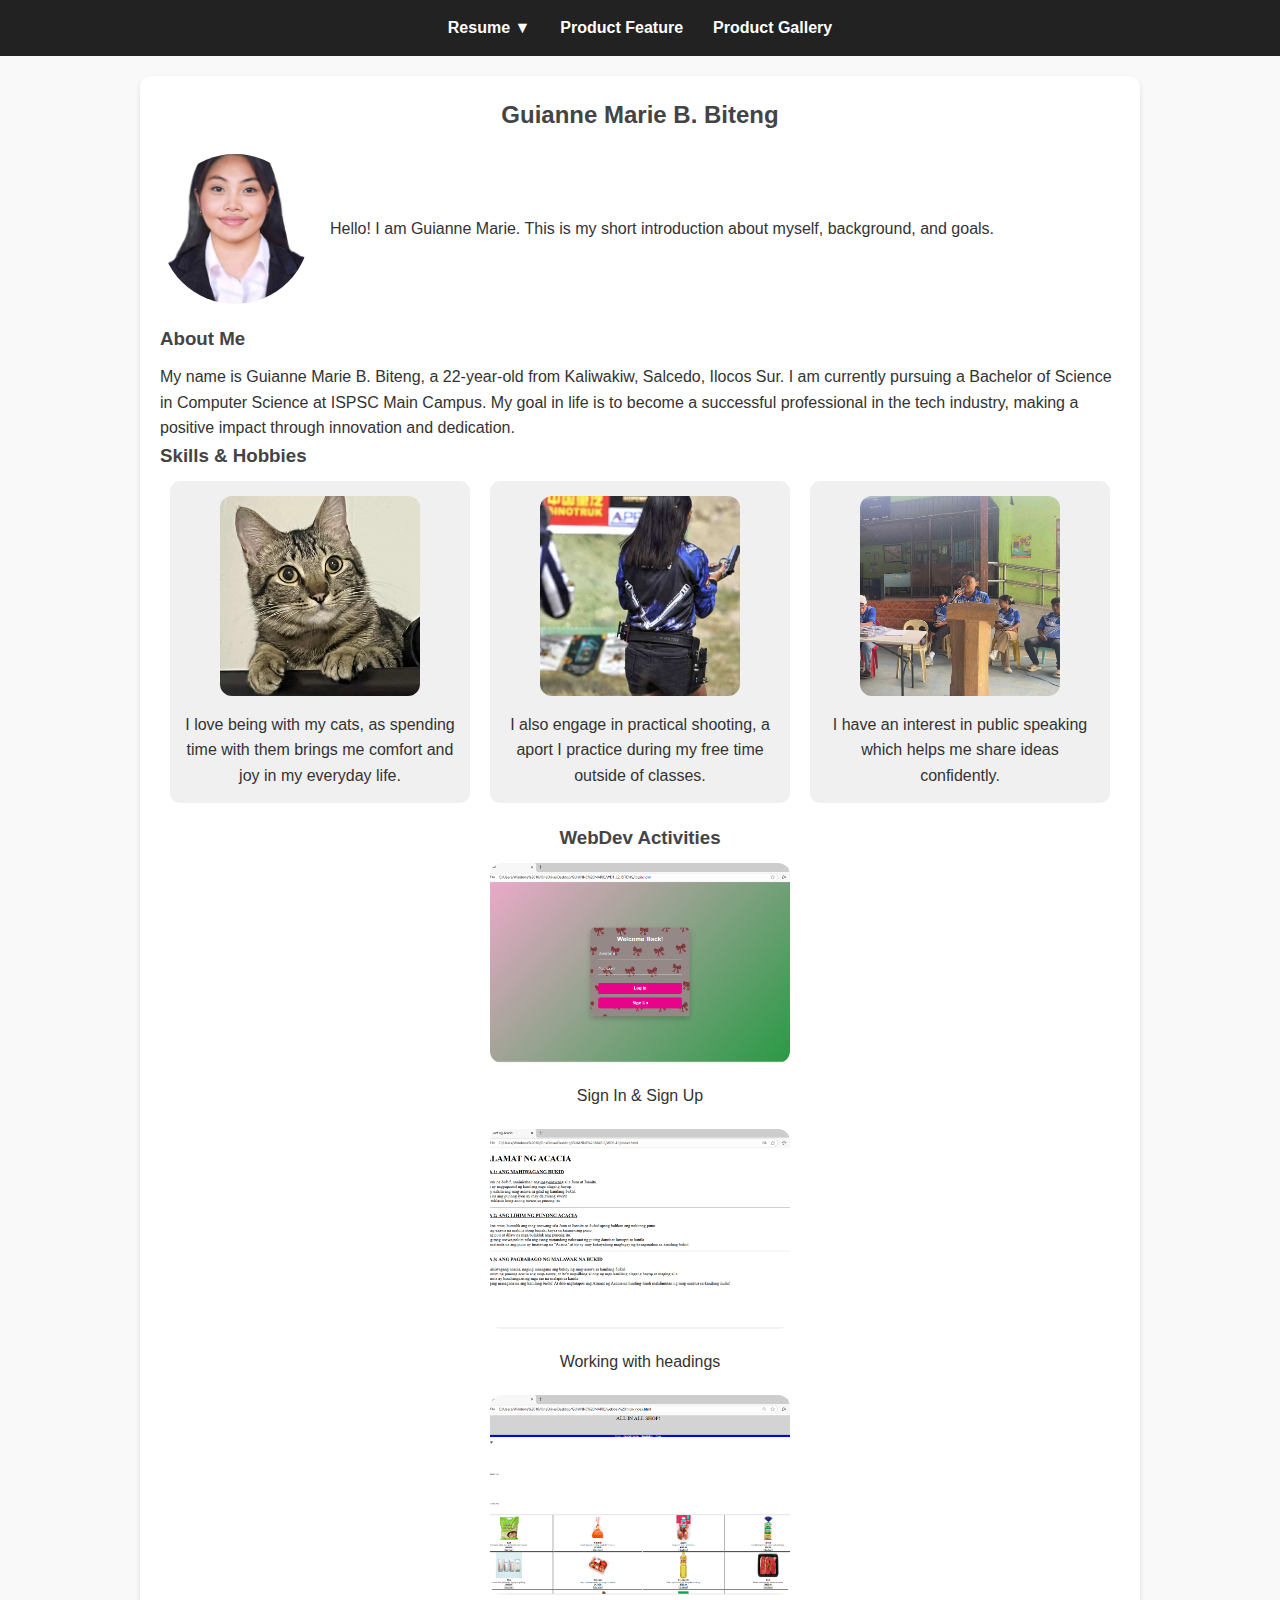
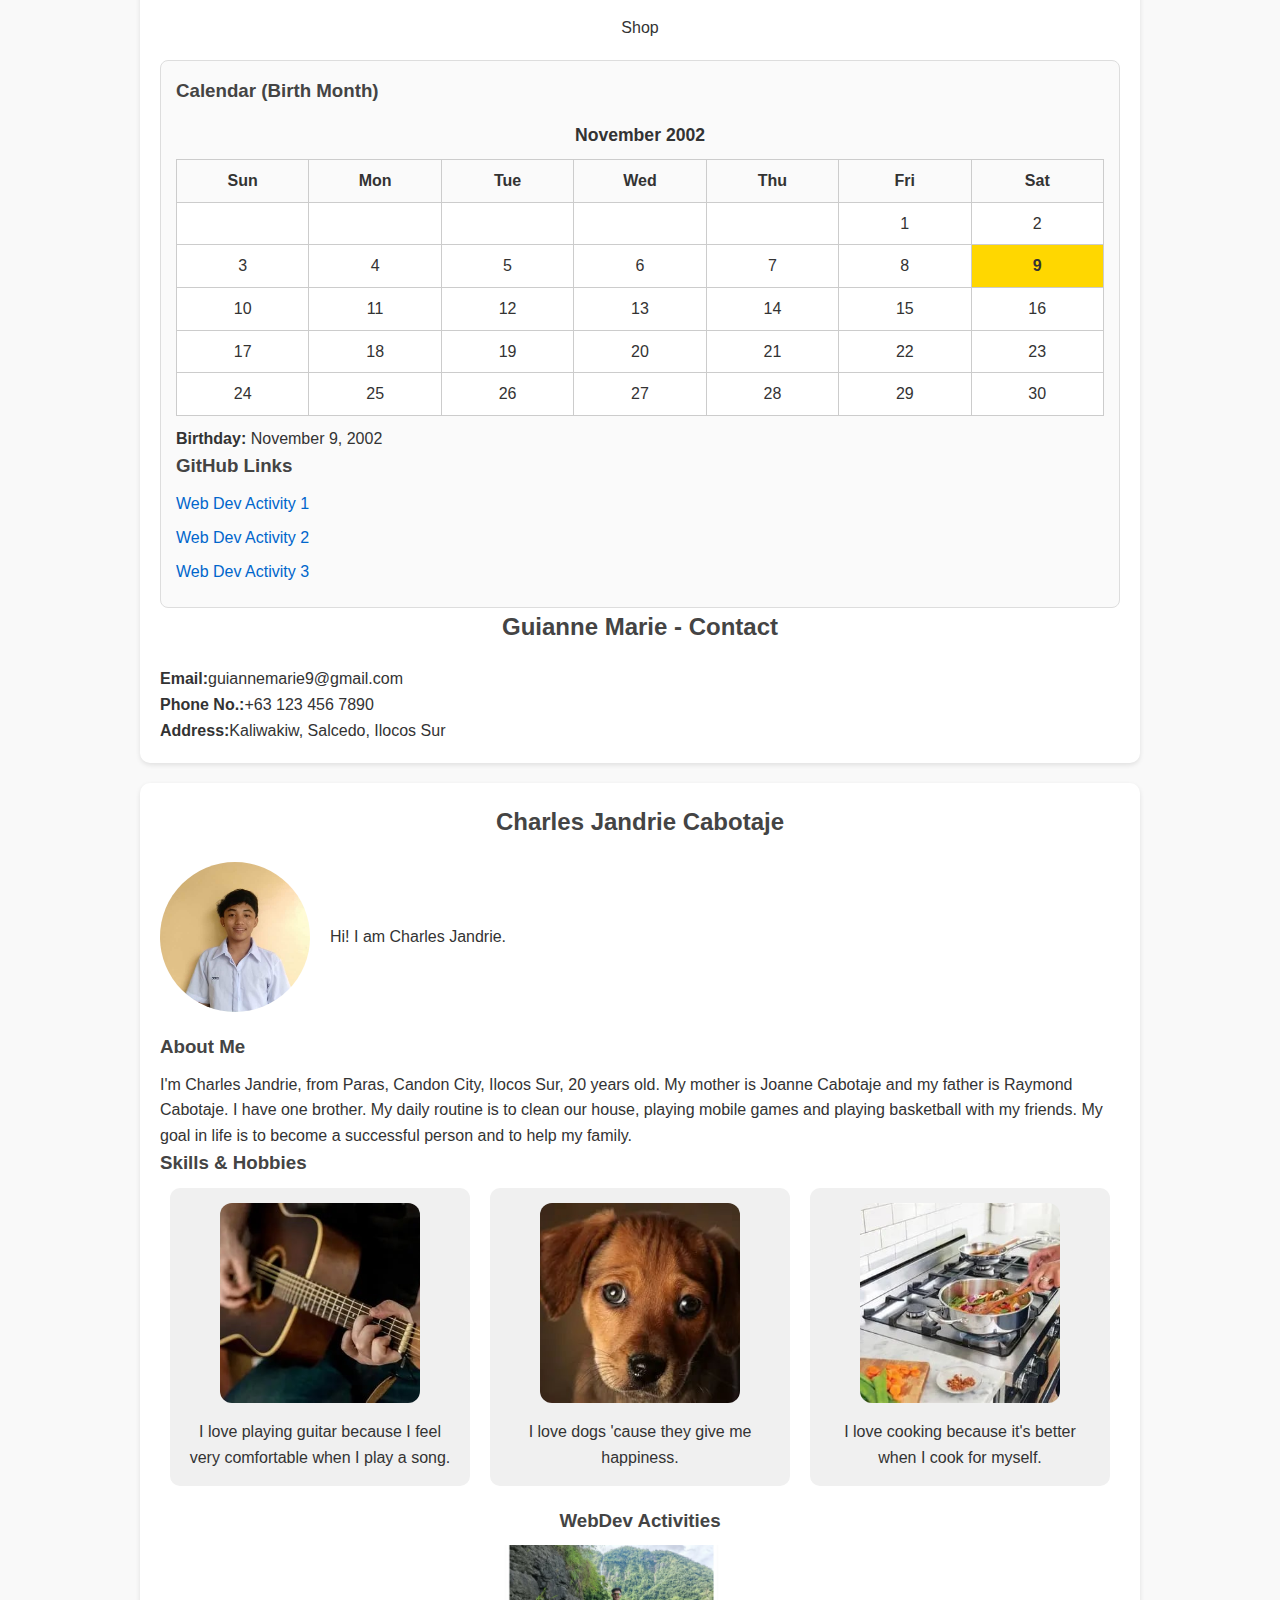
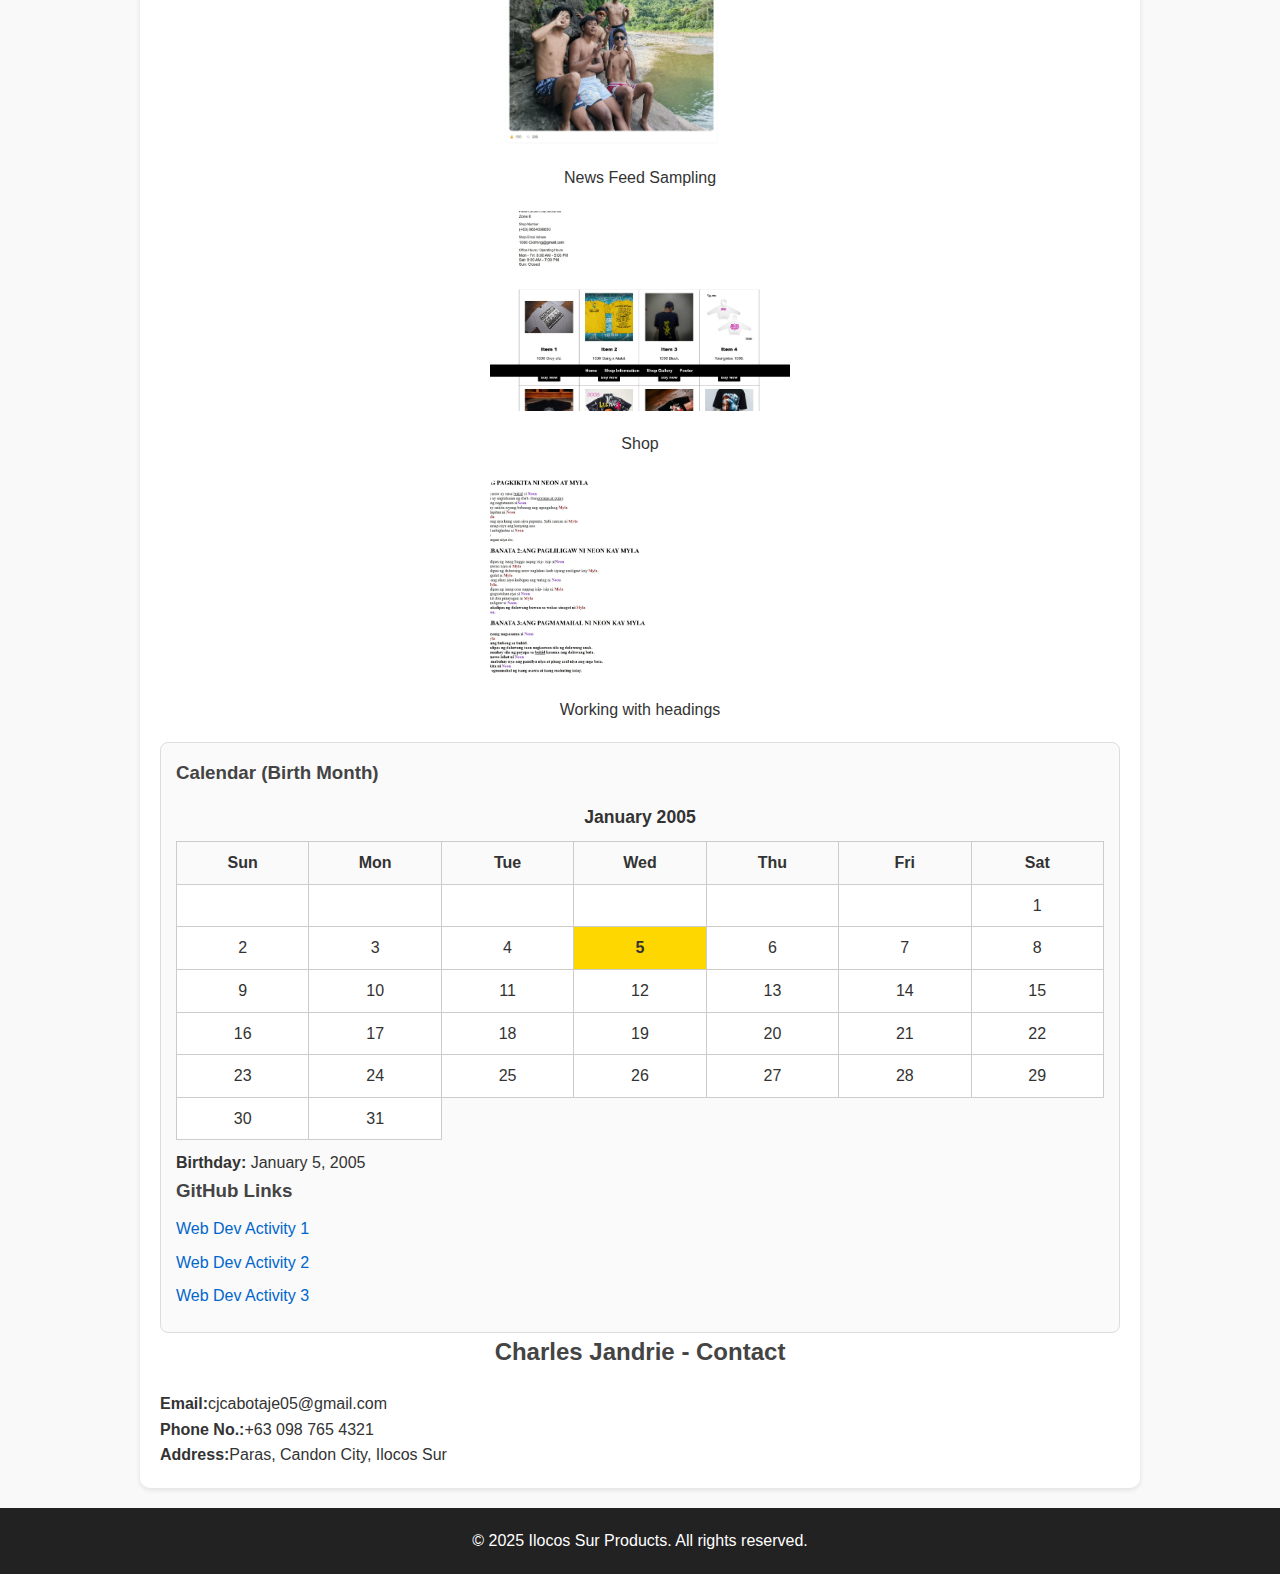
<file: CS2C_MCO_Biteng_GM/index.html>
<!DOCTYPE html>
<html lang="en">
<head>
  <meta charset="UTF-8">
  <meta name="viewport" content="width=device-width, initial-scale=1.0">
  <title>Resume / About Us</title>
  <link rel="stylesheet" href="css/style.css">
  <script src="js/file.js" defer></script>
</head>
<body>

  <header>
    <nav>
      <ul>
        <li class="dropdown">
          <a href="#">Resume ▼</a>
          <ul class="dropdown-content">
            <li class="dropdown">
              <a href="#personA">Guianne Marie B. Biteng ▸</a>
              <ul class="sub-dropdown">
                <li><a href="#personA-about">About Me</a></li>
                <li><a href="#personA-skills">Skills & Hobbies</a></li>
                <li><a href="#personA-activities">WebDev Activities</a></li>
                <li><a href="#personA-contact">Contact</a></li>
              </ul>
            </li>
            <li class="dropdown">
              <a href="#personB">Charles Jandrie Cabotaje ▸</a>
              <ul class="sub-dropdown">
                <li><a href="#personB-about">About Me</a></li>
                <li><a href="#personB-skills">Skills & Hobbies</a></li>
                <li><a href="#personB-activities">WebDev Activities</a></li>
                <li><a href="#personB-contact">Contact</a></li>
              </ul>
            </li>
          </ul>
        </li>
        <li><a href="product_feature.html">Product Feature</a></li>
        <li><a href="product_gallery.html">Product Gallery</a></li>
      </ul>
    </nav>
  </header>
  <section id="personA" class="resume">
    <h2>Guianne Marie B. Biteng</h2>

    <div class="intro">
      <img src="img/d4ccef22-626f-421e-a513-18c565ef8ce5.jpg" alt="Person A Portrait" class="portrait">
      <p>Hello! I am Guianne Marie. This is my short introduction about myself, background, and goals.</p>
    </div>

    <div id="personA-about" class="about">
      <h3>About Me</h3>
      <p>My name is Guianne Marie B. Biteng, a 22-year-old from Kaliwakiw, Salcedo, Ilocos Sur. I am currently pursuing a 
        Bachelor of Science in Computer Science at ISPSC Main Campus. My goal in life is to become a successful professional in the tech industry, 
        making a positive impact through innovation and dedication.</p>
    </div>

    <div id="personA-skills" class="skills">
      <h3>Skills & Hobbies</h3>
      <ul>
        <li><img src="img/2b7ea6c6-2dc7-4060-b4e7-af43dd059ca8.jpg" alt="">I love being with my cats, as spending time with them brings me comfort and joy in my everyday life.</li>
        <li><img src="img/f8d498c9-2f76-4655-8112-f134c06ad45c.jpg" alt="">I also engage in practical shooting, a aport I practice during my free time outside of classes.</li>
        <li><img src="img/ba31e95b-02fc-4d4c-a203-5f8c9c9c4464.jpg" alt="">I have an interest in public speaking which helps me share ideas confidently.</li>
      </ul>
    </div>

    <div id="personA-activities" class="activities">
      <h3>WebDev Activities</h3>
      <div class="activity"><img src="img/1.png" alt=""><p>Sign In & Sign Up</p></div>
      <div class="activity"><img src="img/2.png" alt=""><p>Working with headings</p></div>
      <div class="activity"><img src="img/3.png" alt=""><p>Shop</p></div>
    </div>

    <aside>
      <h3>Calendar (Birth Month)</h3>
      <div id="calendarA"></div>
      <p><strong>Birthday:</strong> November 9, 2002</p>

      <h3>GitHub Links</h3>
      <ul>
        <li><a href="https://github.com/guiannemarie/WDI-L2_BITENG" target="_blank">Web Dev Activity 1</a></li>
        <li><a href="https://github.com/guiannemarie/WD1-L1/commit/9e8d6b407cd54659fa07ce2d147f46526f6e6ecc" target="_blank">Web Dev Activity 2</a></li>
        <li><a href="https://github.com/guiannemarie/WD1-LQ1-HTML-Quiz/blob/main/index.html" target="_blank">Web Dev Activity 3</a></li>
      </ul>
    </aside>

   <section id="personA-contact">
    <h2>Guianne Marie - Contact</h2>
    <p><strong>Email:</strong>guiannemarie9@gmail.com</p>
    <p><strong>Phone No.:</strong>+63 123 456 7890</p>
    <p><strong>Address:</strong>Kaliwakiw, Salcedo, Ilocos Sur</p>
  </section>
  </section>
  <section id="personB" class="resume">
    <h2>Charles Jandrie Cabotaje</h2>

    <div class="intro">
      <img src="img/9a6ce4d2-ac77-4169-8739-62c5c42bb116.jpg" alt="Person B Portrait" class="portrait">
      <p>Hi! I am Charles Jandrie.</p>
    </div>

    <div id="personB-about" class="about">
      <h3>About Me</h3>
      <p>I'm Charles Jandrie, from Paras, Candon City, Ilocos Sur, 20 years old. My mother is Joanne Cabotaje
        and my father is Raymond Cabotaje. I have one brother. My daily routine is to clean our house,
        playing mobile games and playing basketball with my friends. My goal in life is to become a successful person
        and to help my family.
      </p>
    </div>

    <div id="personB-skills" class="skills">
      <h3>Skills & Hobbies</h3>
      <ul>
        <li><img src="img/90ec7931-7e04-484a-a157-b053eb75dcad.jpg" alt="">I love playing guitar because I feel very comfortable when I play a song.</li>
        <li><img src="img/0e553b93-9ffb-43c2-9e57-1fa0bde67e66.jpg" alt="">I love dogs 'cause they give me happiness.</li>
        <li><img src="img/5e3607b1-b68e-4482-9cb3-6e606d8d489f.jpg" alt="">I love cooking because it's better when I cook for myself.</li>
      </ul>
    </div>

    <div id="personB-activities" class="activities">
      <h3>WebDev Activities</h3>
      <div class="activity"><img src="img/72695663-93ce-47a0-9e84-626355bdee6c.jpg" alt=""><p>News Feed Sampling</p></div>
      <div class="activity"><img src="img/4a5d3958-70ac-4dcb-8cb6-644b58ebabdb.jpg" alt=""><p>Shop</p></div>
      <div class="activity"><img src="img/dbad0e95-1a53-4dc8-86d2-fd63a1c264a0.jpg" alt=""><p>Working with headings</p></div>
    </div>

    <aside>
      <h3>Calendar (Birth Month)</h3>
      <div id="calendarB"></div>
      <p><strong>Birthday:</strong> January 5, 2005</p>

      <h3>GitHub Links</h3>
      <ul>
        <li><a href="https://github.com/cjcabotaje05-hue/WD1-LQ2" target="_blank">Web Dev Activity 1</a></li>
        <li><a href="https://github.com/cjcabotaje05-hue/WD1-LQ2-CABOTAJE" target="_blank">Web Dev Activity 2</a></li>
        <li><a href="https://github.com/cjcabotaje05-hue/wd1-p1.git" target="_blank">Web Dev Activity 3</a></li>
      </ul>
    </aside>

   <section id="personB-contact">
    <h2>Charles Jandrie - Contact</h2>
    <p><strong>Email:</strong>cjcabotaje05@gmail.com</p>
    <p><strong>Phone No.:</strong>+63 098 765 4321</p>
    <p><strong>Address:</strong>Paras, Candon City, Ilocos Sur</p>
  </section>
  </section>

  <footer><p>&copy; 2025 Ilocos Sur Products. All rights reserved.</p></footer>
</body>
</html>
</file>
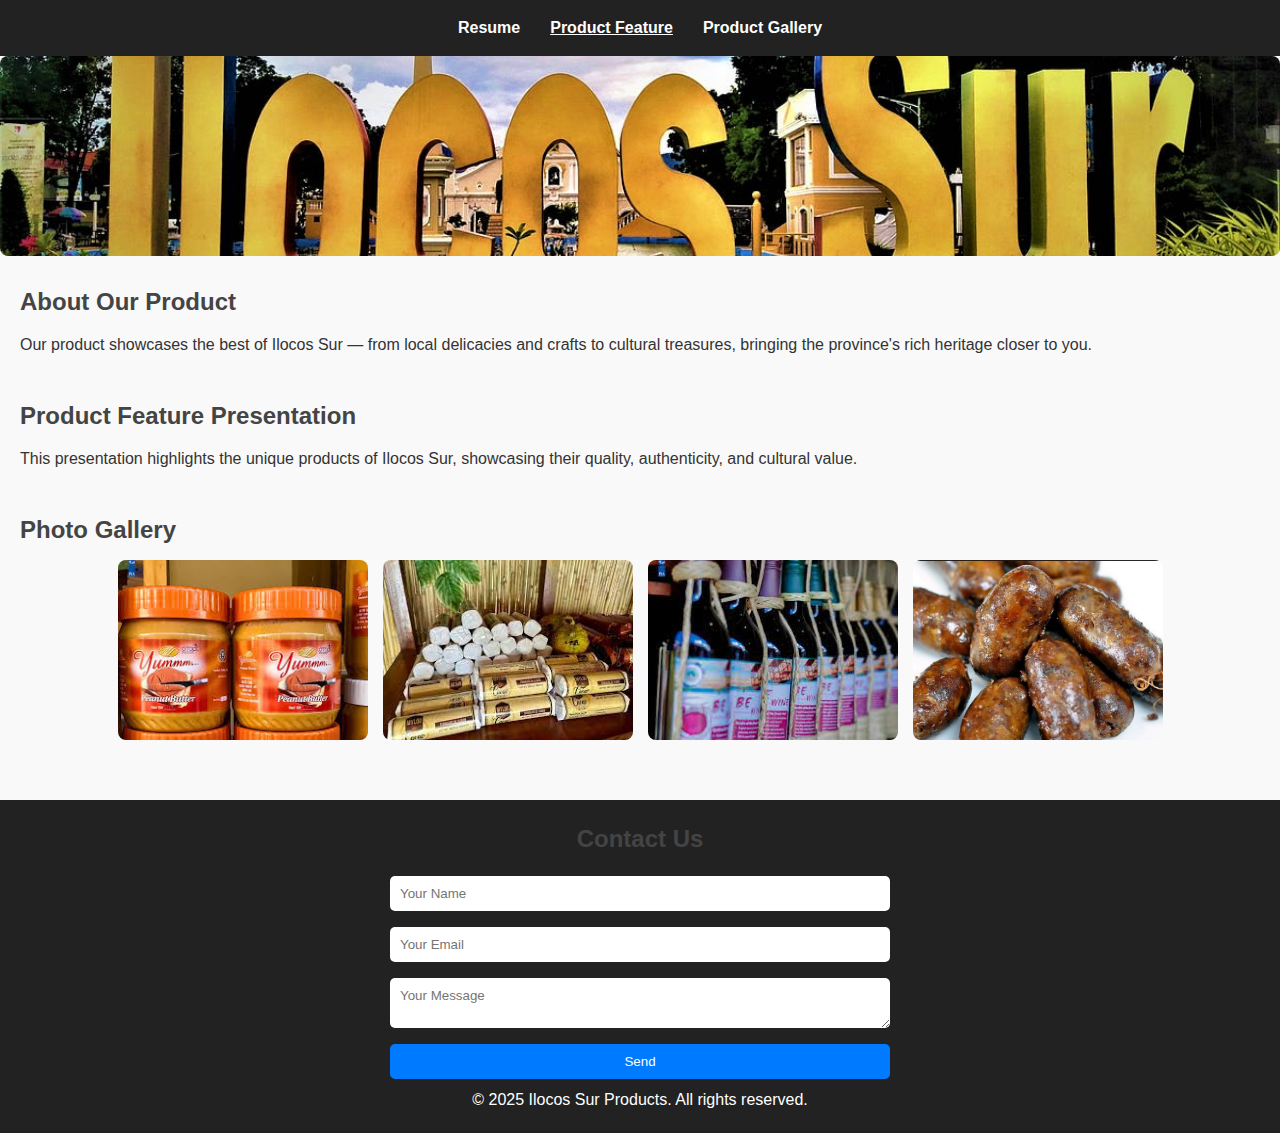
<file: CS2C_MCO_Biteng_GM/product_feature.html>
<!DOCTYPE html>
<html lang="en">
<head>
  <meta charset="UTF-8">
  <meta name="viewport" content="width=device-width, initial-scale=1.0">
  <title>Product Feature</title>
  <link rel="stylesheet" href="css/style.css">
</head>
<body>
  <header>
    <nav>
      <ul>
        <li><a href="index.html">Resume</a></li>
        <li><a href="product_feature.html" class="active">Product Feature</a></li>
        <li><a href="product_gallery.html">Product Gallery</a></li>
      </ul>
    </nav>
  </header>
  <section class="hero thin-hero">
    <img src="img/ilocos sur.jpg" alt="Gallery Hero">
  </section>
  <main>
    <section class="about-product">
      <h2>About Our Product</h2>
      <p>Our product showcases the best of Ilocos Sur — from local delicacies and crafts to cultural treasures, 
        bringing the province's rich heritage closer to you.</p>
    </section>
    <section class="product-presentation">
      <h2>Product Feature Presentation</h2>
      <p>This presentation highlights the unique products of Ilocos Sur, 
        showcasing their quality, authenticity, and cultural value.</p>
    </section>

    <section class="photo-gallery">
      <h2>Photo Gallery</h2>
      <div class="gallery">
        <img src="img/peanut butter.jpg" alt="Product Image 1">
        <img src="img/tablea.jpg" alt="Product Image 2">
        <img src="img/ube wine.jpg" alt="Product Image 3">
        <img src="img/vigan longganisa.jpg" alt="Product Image 4">
      </div>
    </section>
  </main>

  <footer>
    <h2>Contact Us</h2>
    <form>
      <input type="text" name="name" placeholder="Your Name" required>
      <input type="email" name="email" placeholder="Your Email" required>
      <textarea name="message" placeholder="Your Message" required></textarea>
      <button type="submit">Send</button>
    </form>
    <p>&copy; 2025 Ilocos Sur Products. All rights reserved.</p>
  </footer>
</body>
</html>
</file>
<file: CS2C_MCO_Biteng_GM/css/style.css>
* {
  margin: 0;
  padding: 0;
  box-sizing: border-box;
  font-family: Arial, Helvetica, sans-serif;
}

body {
  line-height: 1.6;
  background: #f9f9f9;
  color: #333;
}

h2, h3 {
  margin-bottom: 10px;
  color: #444;
}

img {
  max-width: 100%;
  height: auto;
  border-radius: 8px;
}

header {
  background: #222;
  color: #fff;
  padding: 15px;
  text-align: center;
}

header nav ul {
  display: flex;
  justify-content: center;
  list-style: none;
}

header nav ul li {
  margin: 0 15px;
  position: relative;
}

header nav ul li a {
  color: #fff;         
  text-decoration: none;
  font-weight: bold;
  transition: color 0.3s;
}

header nav ul li a.active {
  color: #fff;
  text-decoration: underline;
}

header nav ul li a {
  color: #fff;         
  text-decoration: none;
  font-weight: bold;
  transition: color 0.3s;
}

.dropdown-content {
  display: none;
  position: absolute;
  top: 100%;
  left: 0;
  background: #333;
  min-width: 220px;
  z-index: 10;
  list-style: none;
  padding: 0;
  margin: 0;
  border-radius: 0 0 8px 8px;
  box-shadow: 0 2px 8px #2224;
}

.dropdown-content li a {
  color: #fff;
  padding: 12px 20px;
  display: block;
  text-align: left;
  text-decoration: none;
  font-weight: normal;
}

.dropdown-content li a:hover {
  background: #444;
}

.dropdown:hover .dropdown-content {
  display: block;
}

.hero {
  text-align: center;
  position: relative;
}

.hero img {
  width: 100%;
  height: 300px;
  object-fit: cover;
}

.hero h1 {
  position: absolute;
  bottom: 20px;
  left: 50%;
  transform: translateX(-50%);
  background: rgba(0,0,0,0.6);
  color: #fff;
  padding: 10px 20px;
  border-radius: 5px;
}

.thin-hero img {
  height: 200px;
}

main {
  padding: 20px;
}

.resume {
  background: #fff;
  margin: 20px auto;
  padding: 20px;
  width: 90%;
  max-width: 1000px;
  border-radius: 10px;
  box-shadow: 0 2px 5px rgba(0,0,0,0.1);
}

.resume h2 {
  text-align: center;
  margin-bottom: 20px;
}

.intro {
  display: flex;
  align-items: center;
  gap: 20px;
  margin-bottom: 20px;
}

.portrait {
  width: 150px;
  height: 150px;
  object-fit: cover;
  border-radius: 50%;
}

.skills ul {
  list-style: none;
  display: flex;
  gap: 20px;
  flex-wrap: wrap;
  justify-content: center; 
  align-items: center;
  margin-top: 10px;
}

.skills ul li {
  background: #f0f0f0;
  padding: 15px;
  border-radius: 10px;
  flex: 1 1 250px;
  text-align: center;
  max-width: 300px;
}

.skills ul li img {
  width: 200px;
  height: 200px;
  object-fit: cover;
  margin-bottom: 16px;
  border-radius: 12px;
  display: block;
  margin-left: auto;
  margin-right: auto;
}

.activities {
  margin-top: 20px;
  text-align: center;
}

.activity {
  display: flex;
  flex-direction: column; 
  align-items: center;   
  margin-bottom: 20px;
  gap: 10px;
}

.activity img {
  width: 300px;     
  height: 200px;     
  object-fit: cover;
  border-radius: 12px;
  display: block;
  margin-bottom: 10px;
}

aside {
  background: #fafafa;
  border: 1px solid #ddd;
  padding: 15px;
  margin-top: 20px;
  border-radius: 8px;
}

aside ul {
  list-style: none;
}

aside ul li {
  margin-bottom: 8px;
}

aside a {
  color: #0066cc;
  text-decoration: none;
}

aside a:hover {
  text-decoration: underline;
}

.calendar {
  border-collapse: collapse;
  margin: 10px 0;
  width: 100%;
  background: #fafafa;
}
.calendar caption {
  font-weight: bold;
  margin-bottom: 5px;
  text-align: center;
  padding: 5px 0;
  font-size: 1.1em;
}
.calendar th, .calendar td {
  border: 1px solid #ccc;
  text-align: center;
  padding: 8px;
  width: 14%;
  height: 36px;
  font-size: 1em;
}
.calendar td {
  background: #fff;
}

.about-product, 
.product-presentation, 
.photo-gallery {
  margin-bottom: 40px;
}

.photo-gallery .gallery {
  display: flex;
  gap: 15px;
  flex-wrap: wrap;
  justify-content: center;
}

.photo-gallery img {
  width: 250px;
  height: 180px;
  object-fit: cover;
  border-radius: 8px;
}

.product-grid {
  display: grid;
  grid-template-columns: repeat(auto-fill, minmax(220px, 1fr));
  gap: 20px;
  margin-top: 20px;
}

.product {
  background: #fff;
  border: 1px solid #ddd;
  padding: 15px;
  text-align: center;
  border-radius: 8px;
  box-shadow: 0 2px 5px rgba(0, 0, 0, 0.1);
}

.product img {
  width: 100%;
  height: 150px;
  object-fit: cover;
  border-radius: 5px;
}

.product h3 {
  margin: 10px 0 5px;
}

.product p {
  margin: 5px 0;
}

.product .price {
  font-weight: bold;
  color: #007bff;
}

.product button {
  background: #007bff;
  color: #fff;
  border: none;
  padding: 10px 15px;
  margin-top: 10px;
  cursor: pointer;
  border-radius: 5px;
}

.product button:hover {
  background: #0056b3;
}

footer {
  background: #222;
  color: #fff;
  padding: 20px;
  text-align: center;
}

footer form {
  max-width: 500px;
  margin: 0 auto;
  display: flex;
  flex-direction: column;
}

footer input, 
footer textarea, 
footer button {
  margin: 8px 0;
  padding: 10px;
  border-radius: 5px;
  border: none;
}

footer button {
  background: #007bff;
  color: #fff;
  cursor: pointer;
}

footer button:hover {
  background: #0056b3;
}
</file>
